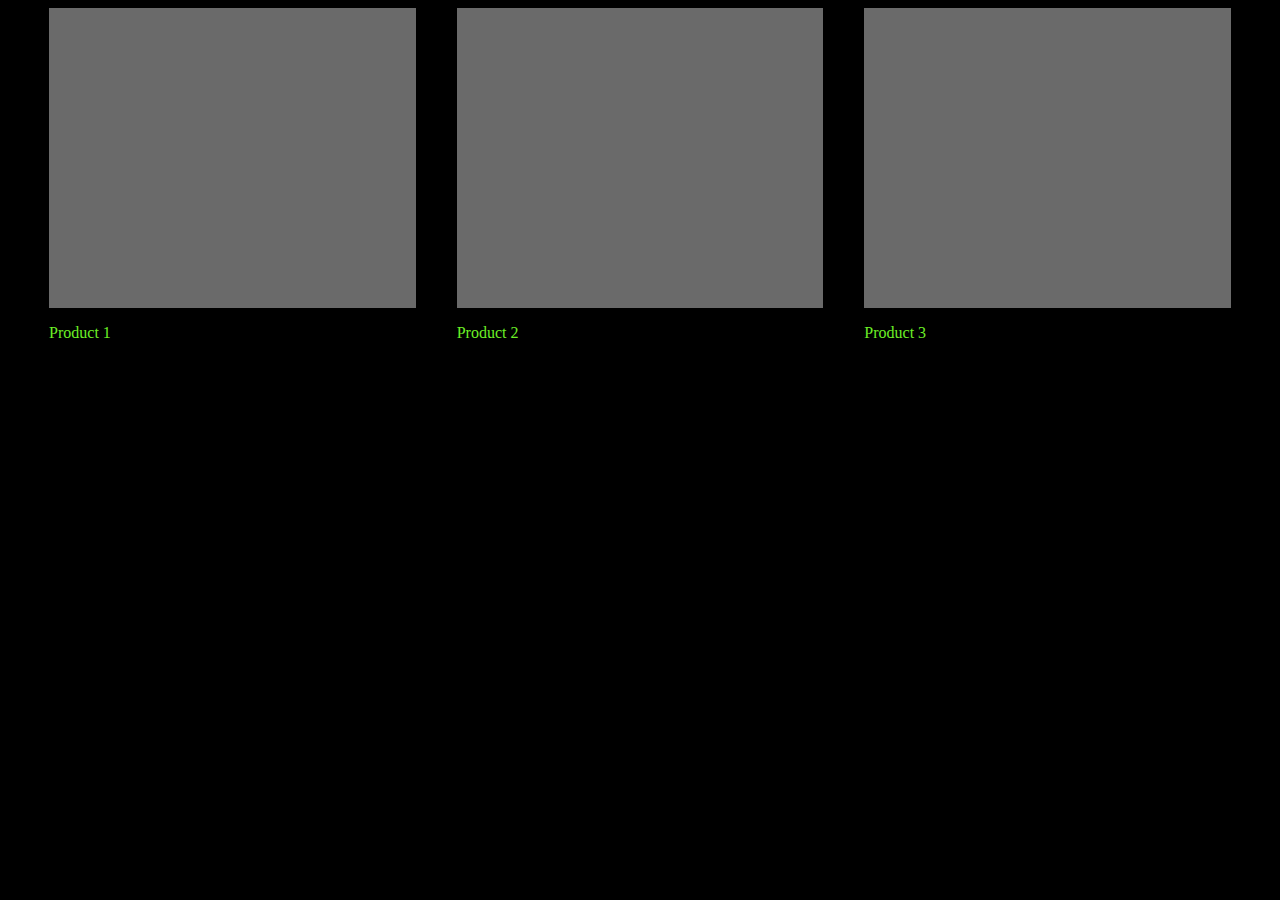
<file: html/coffee_food.html>
<!DOCTYPE html>
<html lang="en">
<head>
    <meta charset="UTF-8">
    <meta name="viewport" content="width=device-width, initial-scale=1.0">
    <title>Coffee</title>
    <link rel="stylesheet" href="/css/coffee.css">
</head>
<body>

    <div class="products-layout-box">

        <div class="box1 box">

            <div class="box-content">

                <div class="box-img"></div>

                <p>Product 1</p>

            </div>
            
        </div>

        <div class="box2 box">
            <div class="box-content">

                <div class="box-img"></div>

                <p>Product 2</p>

            </div>
        </div>
        <div class="box3 box">
            <div class="box-content">

                <div class="box-img"></div>

                <p>Product 3</p>

            </div>
        </div>
    </div>
    

</body>
</html>
</file>
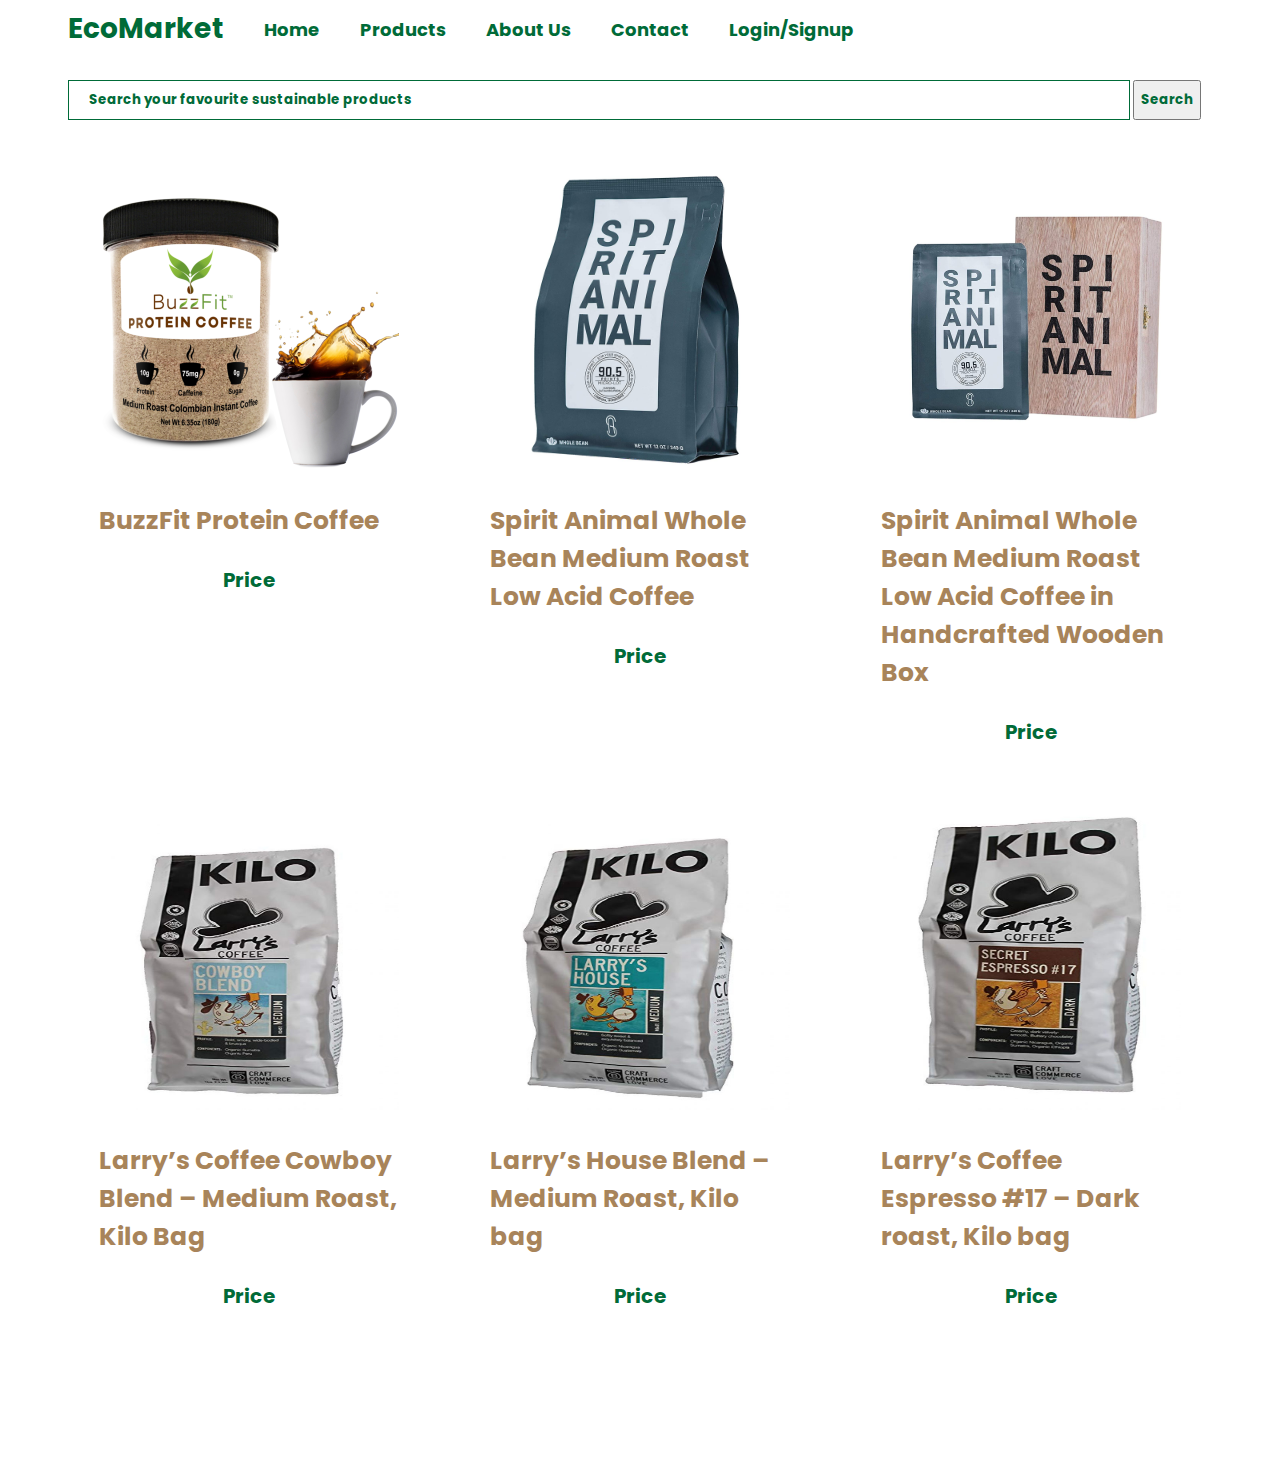
<file: Navneet/html/coffee_food.html>
<!DOCTYPE html>
<html lang="en">
<head>
    <meta charset="UTF-8">
    <meta name="viewport" content="width=device-width, initial-scale=1.0">
    <title>Coffee Archives</title>
    <link rel="stylesheet" href="/Navneet/css/coffee.css">
</head>
<body>

    <header>
        <nav>
            <div class="logo">
                <a href="#home">EcoMarket</a>
            </div>
            <ul>
                <li><a href="#home">Home</a></li>
                <li><a href="#products">Products</a></li>
                <li><a href="#about">About Us</a></li>
                <li><a href="#contact">Contact</a></li>
                <li><a href="#" id="login-btn">Login/Signup</a></li>
            </ul>
        </nav>
    </header>

    <div class="searchbox">
        <form action="">
            <input type="search" placeholder="Search your favourite sustainable products">
            <button>Search</button>
        </form>
    </div>

    <div class="products">
        <div class="products-layout-box-1">

            <div class="box1 box">
    
                <div class="box-content">
    
                    <div class="box-img">
                        <img src="/Navneet/Amazon-1.jpg" alt="" id="img1">
                    </div>
    
                    <div class="box-text">
                        <p>BuzzFit Protein Coffee</p>
                    </div>

                    <p id="price">Price</p>
                    
                </div>
                
            </div>
    
            <div class="box2 box">
                <div class="box-content">
    
                    <div class="box-img">
                        <img src="/Navneet/0.jpg" alt="" id="img2">
                    </div>
    
                    <div class="box-text">
                        <p>Spirit Animal Whole Bean Medium Roast Low Acid Coffee</p>
                    </div>

                    <p id="price">Price</p>
    
                </div>
            </div>
            <div class="box3 box">
                <div class="box-content">
    
                    <div class="box-img">
                        <img src="/Navneet/10-1200x1199.jpg" alt="" id="img1">
                    </div>
    
                    <div class="box-text">
                        <p>Spirit Animal Whole Bean Medium Roast Low Acid Coffee in Handcrafted Wooden Box</p>
                    </div>

                    <p id="price">Price</p>
    
                </div>
            </div>
    
        </div>
    
        <div class="products-layout-box-2">
    
            <div class="box1 box">
    
                <div class="box-content">
    
                    <div class="box-img">
                        <img src="/Navneet/Cowboy-kilo-788x1181.jpg" alt="" id="img3">
                        
                    </div>
    
                    <div class="box-text">
                        <p>Larry’s Coffee Cowboy Blend – Medium Roast, Kilo Bag</p>
                    </div>

                    <p id="price">Price</p>
    
                </div>
                
            </div>
    
            <div class="box2 box">
                <div class="box-content">
    
                    <div class="box-img">
                        <img src="/Navneet/House-kilo-788x1181.jpg" alt="" id="img2">
                    </div>
    
                    <div class="box-text">
                        <p>Larry’s House Blend – Medium Roast, Kilo bag</p>
                    </div>

                    <p id="price">Price</p>
    
                </div>
            </div>
            <div class="box3 box">
                <div class="box-content">
    
                    <div class="box-img">
                        <img src="/Navneet/Esp-kilo-788x1181.jpg" alt="" id="img3">
                    </div>
    
                    <div class="box-text"> 
                        <p>Larry’s Coffee Espresso #17 – Dark roast, Kilo bag</p>
                    </div>

                    <p id="price">Price</p>
    
                </div>
            </div>
    
        </div>


    </div>

</body>
</html>
</file>
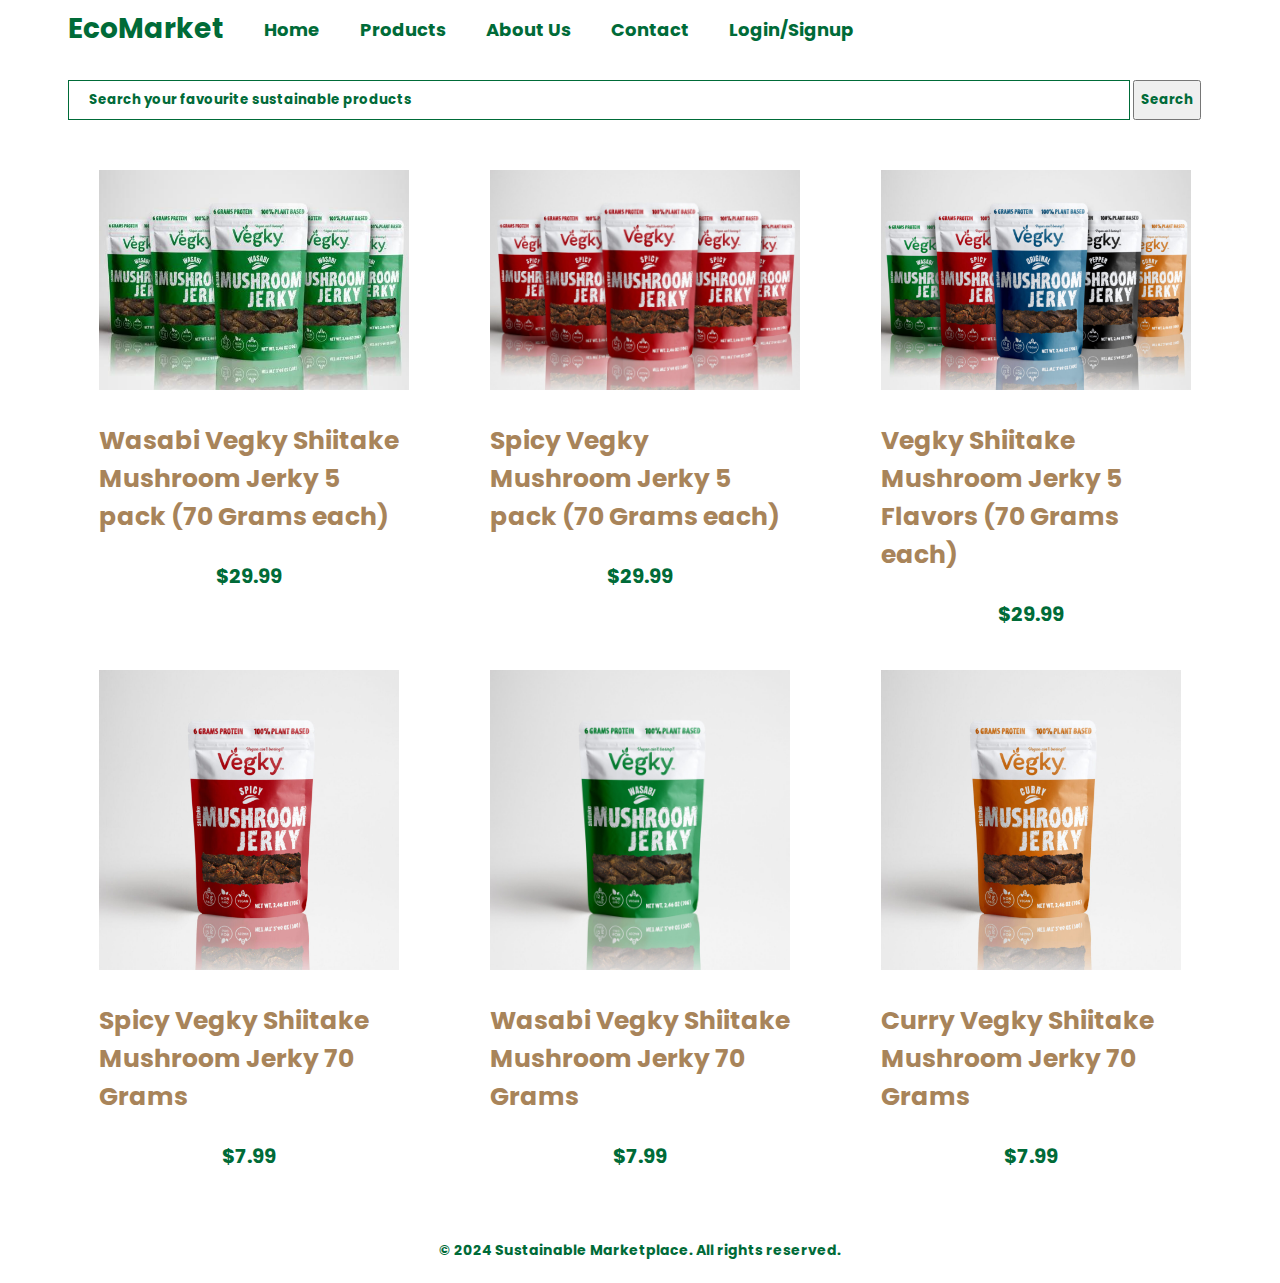
<file: Navneet/html/snacks_food.html>
<!DOCTYPE html>
<html lang="en">
<head>
    <meta charset="UTF-8">
    <meta name="viewport" content="width=device-width, initial-scale=1.0">
    <title>Snacks Archives - Ecomarket</title>
    <link rel="stylesheet" href="/Navneet/css/snacks.css">
    <link rel="stylesheet" href="https://cdnjs.cloudflare.com/ajax/libs/font-awesome/6.0.0-beta3/css/all.min.css">
</head>
<body>

    <header>
        <nav>
            <div class="logo">
                <a href="#home">EcoMarket</a>
            </div>
            <ul>
                <li><a href="#home">Home</a></li>
                <li><a href="#products">Products</a></li>
                <li><a href="#about">About Us</a></li>
                <li><a href="#contact">Contact</a></li>
                <li><a href="#" id="login-btn">Login/Signup</a></li>
            </ul>
        </nav>
    </header>

    <div class="searchbox">
        <form action="">
            <input type="search" placeholder="Search your favourite sustainable products">
            <button>Search</button>
        </form>
    </div>

    <div class="products">
        <div class="products-layout-box-1">

            <div class="box1 box">
    
                <div class="box-content">
    
                    <div class="box-img1">
                        <img src="/Navneet/6-fivebags-wasabiI_7f3a14c4-5351-4833-af97-81c46eb612fd_540x (1).jpg" alt="" id="img1">
                    </div>
    
                    <div class="box-text">
                        <p>Wasabi Vegky Shiitake Mushroom Jerky 5 pack (70 Grams each)</p>
                    </div>

                    <p id="price">$29.99</p>
                    
                </div>
                
            </div>
    
            <div class="box2 box">
                <div class="box-content">
    
                    <div class="box-img1">
                        <img src="/Navneet/6-fivebags-spicyI_1024x1024@2x.jpg" alt="" id="img2">
                    </div>
    
                    <div class="box-text">
                        <p>Spicy Vegky Mushroom Jerky 5 pack (70 Grams each)</p>
                    </div>

                    <p id="price">$29.99</p>
    
                </div>
            </div>
            <div class="box3 box">
                <div class="box-content">
    
                    <div class="box-img1">
                        <img src="/Navneet/5-mixed-II-1024x712.jpg" alt="" id="img1">
                    </div>
    
                    <div class="box-text">
                        <p>Vegky Shiitake Mushroom Jerky 5 Flavors (70 Grams each)</p>
                    </div>

                    <p id="price">$29.99</p>
    
                </div>
            </div>
    
        </div>
    
        <div class="products-layout-box-2">
    
            <div class="box1 box">
    
                <div class="box-content">
    
                    <div class="box-img2">
                        <img src="/Navneet/4-separate-spicy-front-I-2-1024x1024.jpg" alt="" id="img3">
                        
                    </div>
    
                    <div class="box-text">
                        <p>Spicy Vegky Shiitake Mushroom Jerky 70 Grams</p>
                    </div>

                    <p id="price">$7.99</p>
    
                </div>
                
            </div>
    
            <div class="box2 box">
                <div class="box-content">
    
                    <div class="box-img2">
                        <img src="/Navneet/4-separate-wasabi-front-I-1.jpg" alt="" id="img2">
                    </div>
    
                    <div class="box-text">
                        <p>Wasabi Vegky Shiitake Mushroom Jerky 70 Grams</p>
                    </div>

                    <p id="price">$7.99</p>
    
                </div>
            </div>
            <div class="box3 box">
                <div class="box-content">
    
                    <div class="box-img2">
                        <img src="/Navneet/4-separate-curry-front-I-1024x1024.jpg" alt="" id="img3">
                    </div>
    
                    <div class="box-text"> 
                        <p>Curry Vegky Shiitake Mushroom Jerky 70 Grams</p>
                    </div>

                    <p id="price">$7.99</p>
    
                </div>
            </div>
    
        </div>


    </div>

    <footer>
        <p>&copy; 2024 Sustainable Marketplace. All rights reserved.</p>
    </footer>

</body>
</html>
</file>
<file: css/coffee.css>
body{
    background-color: black;
}

.products-layout-box{
    display: flex;
    justify-content: space-evenly;
}

.box{
    width: 29%;
    height: 300px;
    background-color: rgb(106, 106, 106);
    padding: 20px 0px 15x;
}

.box-content p{
    color: #6cef26ff;
}

.box-img{
    height: 300px;
}
</file>
<file: Navneet/css/coffee.css>
@font-face {
    font-family: font;
    src: url(/Navneet/font/Poppins-Bold.ttf);
}

body{
    font-family: font;
    background-color: white;
}

nav {
    display: flex;
    align-items: center;
}

nav .logo a {
    font-size: 28px;
    font-weight: bold;
    color: #006B38FF; /*updated color*/
    text-decoration: none;
    margin: 0 20px 0 60px;
}

nav ul {
    list-style: none;
    display: flex;
    margin: 0;
    padding: 0;
}

nav ul li {
    margin: 0 20px;
}

nav ul li a {
    color: #006B38FF;
    text-decoration: none;
    font-size: 18px;
    transition: color 0.3s, border-bottom 0.3s;
    border-bottom: 2px solid transparent;
}

nav ul li a:hover {
    color: #006B38FF; /*updated color*/
    border-bottom: 2px solid #006B38FF; /*updated color*/
}

.searchbox input{
    width: 84%;
    height: 40px;
    padding: 0 0 0 20px;
    margin: 30px 0 0 60px;
    font-family: font;
    font-weight: lighter;
    color: #006B38FF;
    border: solid 1px #006B38FF;
    border-radius: 0px;
    outline: 0;
}

.searchbox ::placeholder{
    font-family: font;
    font-weight: lighter;
    color: #006B38FF;
}

.searchbox button{
    height: 40px;
    font-family: font;
    font-weight: lighter;
    color: #006B38FF;
}

.products{
    margin-top: 50px;
}

.products-layout-box-1{
    display: flex;
    justify-content: space-evenly;
}

.products-layout-box-2{
    display: flex;
    justify-content: space-evenly;
}

.box{
    width: 300px;
    height: 640px;
    padding: 20px 0px 15x;

}

.box-img img{
    height: 300px;
    width: 300px;
}

.box-text p{
    color: #A8845A;
    font-size: 25px;
    transition: .5s;
}

.box-text p:hover{
    color: #006B38FF;
}

#price{
    font-size: 20px;
    color: #006B38FF;
    display: flex;
    justify-content: center;
}
</file>
<file: Navneet/css/snacks.css>
@font-face {
    font-family: font;
    src: url(/Navneet/font/Poppins-Bold.ttf);
}

body{
    font-family: font;
    background-color: white;
}

nav {
    display: flex;
    align-items: center;
}

nav .logo a {
    font-size: 28px;
    font-weight: bold;
    color: #006B38FF; /*updated color*/
    text-decoration: none;
    margin: 0 20px 0 60px;
}

nav ul {
    list-style: none;
    display: flex;
    margin: 0;
    padding: 0;
}

nav ul li {
    margin: 0 20px;
}

nav ul li a {
    color: #006B38FF;
    text-decoration: none;
    font-size: 18px;
    transition: color 0.3s, border-bottom 0.3s;
    border-bottom: 2px solid transparent;
}

nav ul li a:hover {
    color: #006B38FF; /*updated color*/
    border-bottom: 2px solid #006B38FF; /*updated color*/
}

.searchbox input{
    width: 84%;
    height: 40px;
    padding: 0 0 0 20px;
    margin: 30px 0 0 60px;
    font-family: font;
    font-weight: lighter;
    color: #006B38FF;
    border: solid 1px #006B38FF;
    border-radius: 0px;
    outline: 0;
}

.searchbox ::placeholder{
    font-family: font;
    font-weight: lighter;
    color: #006B38FF;
}

.searchbox button{
    height: 40px;
    font-family: font;
    font-weight: lighter;
    color: #006B38FF;
}

.products{
    margin-top: 50px;
}

.products-layout-box-1{
    display: flex;
    justify-content: space-evenly;
}

.products-layout-box-2{
    display: flex;
    justify-content: space-evenly;
}

.box{
    width: 300px;
    height: 500px;
    padding: 20px 0px 15x;
}

.box-img2 img{
    height: 300px;
    width: 300px;
}

.box-img1 img{
    height: 220px;
    width: 310px;
}

.box-text p{
    color: #A8845A;
    font-size: 25px;
    transition: .5s;
}

.box-text p:hover{
    color: #006B38FF;
}

#price{
    font-size: 20px;
    color: #006B38FF;
    display: flex;
    justify-content: center;
}

footer {
    display: flex;
    justify-content: center;
    bottom: 20px;
    width: 100%;
    text-align: center;
    z-index: 1;
}

footer p {
    color: #006B38FF;
    margin-top: 70px;
    font-size: 14px;
}
</file>
